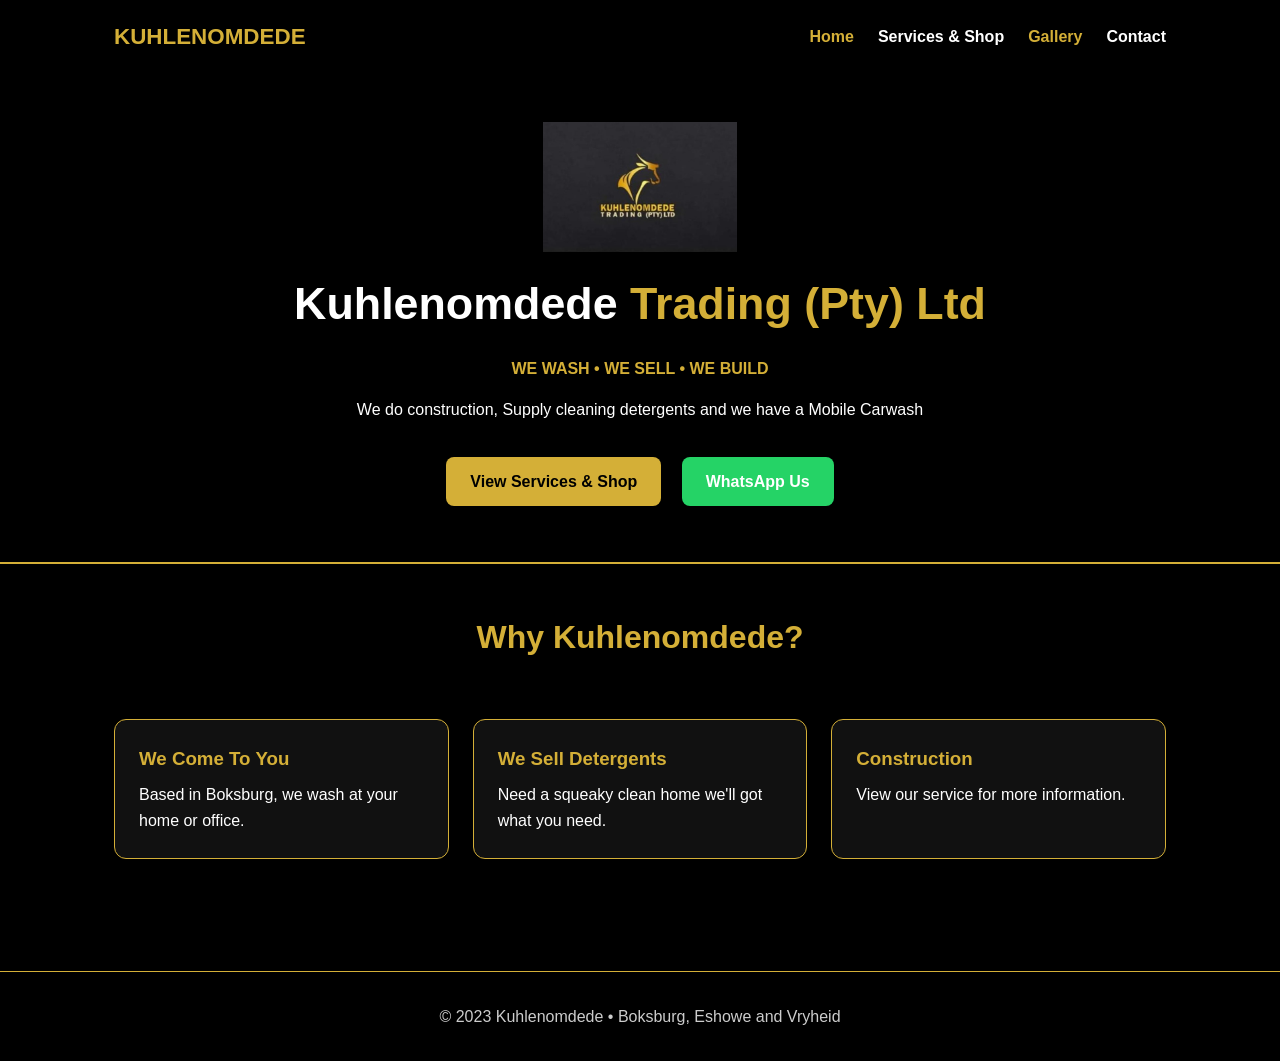
<file: index.html>
<!DOCTYPE html>
<html lang="en">
<head>
<meta charset="UTF-8">
<meta name="viewport" content="width=device-width, initial-scale=1.0">
<title>Kuhlenomdede - Trading (Pty) Ltd</title>
<link rel="stylesheet" href="style.css">
</head>
<body>

<div class="container">
<nav class="navbar">
<a class="logo" href="index.html">KUHLENOMDEDE</a>
<ul class="nav-links">
<li><a href="index.html" class="active">Home</a></li>
<li><a href="services.html">Services & Shop</a></li>
<li><a href="gallery.html" class="active">Gallery</a></li>
<li><a href="contact.html">Contact</a></li>
</ul>
</nav>
</div>

<header class="hero">
<div class="container">
<img src="logo.jpeg" alt="Kuhlenomdede Logo" class="hero-logo">
<h1>Kuhlenomdede <span>Trading (Pty) Ltd</span></h1>
<p class="tagline">WE WASH • WE SELL • WE BUILD  </p>
<p>We do construction, Supply cleaning detergents and we have a Mobile Carwash</p>
<br>
<a href="services.html" class="btn btn-primary">View Services & Shop</a>
<a href="https://wa.me/27846315551" class="btn btn-whatsapp">WhatsApp Us</a>
</div>
</header>

<section>
<div class="container">
<h2>Why Kuhlenomdede?</h2>
<div class="grid">
<div class="card"><h3>We Come To You</h3><p>Based in Boksburg, we wash at your home or office.</p></div>
<div class="card"><h3>We Sell Detergents</h3><p>Need a squeaky clean home we'll got what you need.</p></div>
<div class="card"><h3>Construction</h3><p>View our service for more information.</p></div>
</div>
</div>
</section>

<footer>© 2023 Kuhlenomdede • Boksburg, Eshowe and Vryheid</footer>

</body>
</html>
</file>
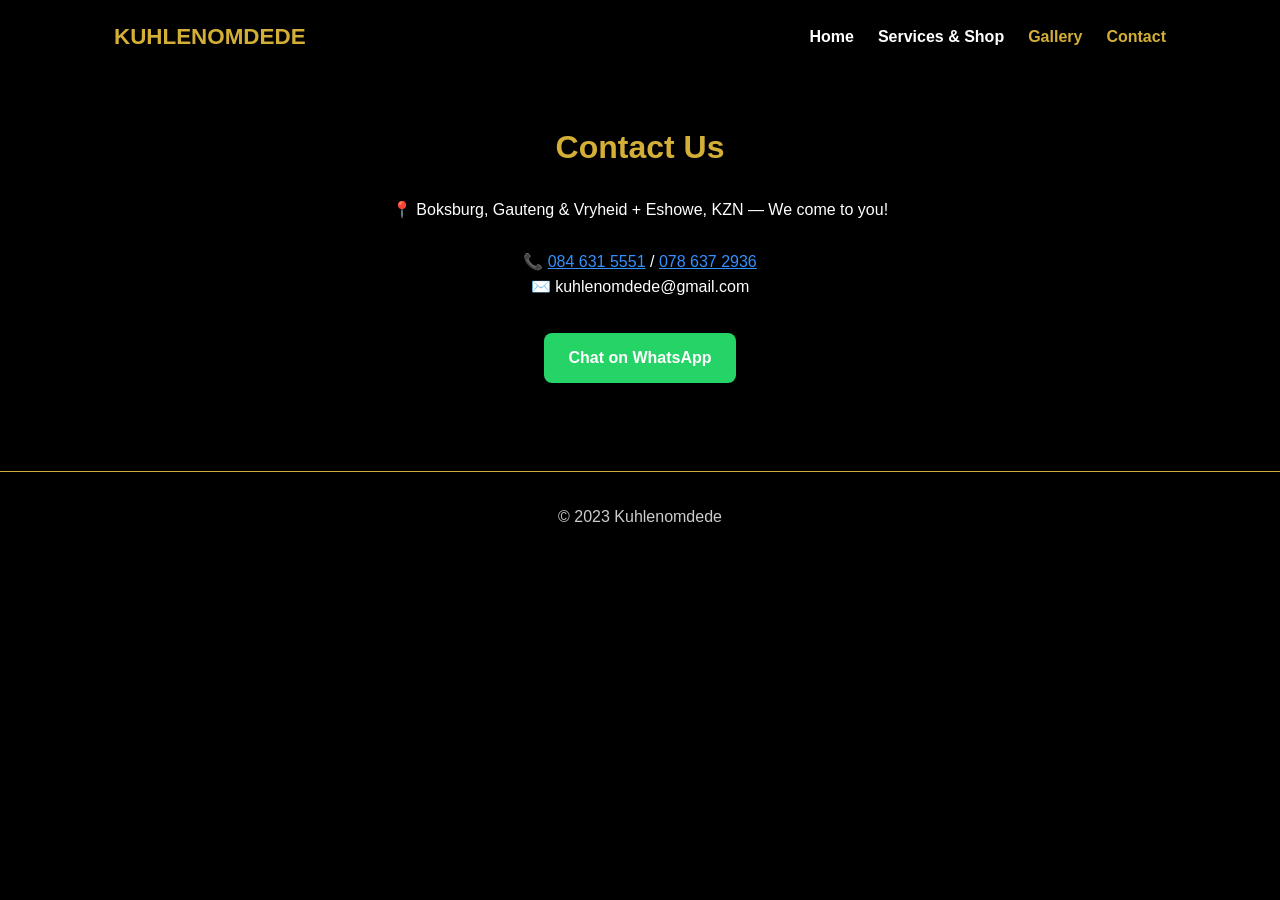
<file: contact.html>
<!DOCTYPE html>
<html lang="en">
  <head>
    <meta charset="UTF-8"><meta name="viewport" content="width=device-width,initial-scale=1.0">
    <title>Contact - Kuhlenomdede</title>
    <link rel="stylesheet" href="style.css">
  </head>
<body>
  <div class="container"><nav class="navbar"><a class="logo" href="index.html">KUHLENOMDEDE</a>
    <ul class="nav-links">
      <li><a href="index.html">Home</a></li>
      <li><a href="services.html">Services & Shop</a></li>
      <li><a href="gallery.html" class="active">Gallery</a></li>
      <li><a href="contact.html" class="active">Contact</a></li>
    </ul>
  </nav>
  </div>
<section>
  <div class="container" style="text-align:center"><h2>Contact Us</h2>
    <p>📍 Boksburg, Gauteng & Vryheid + Eshowe, KZN — We come to you!</p><br><p>📞 <a href="tel:+27846315551" style="color:#3390ff">084 631 5551</a> / <a href="tel:+27786372936" style="color:#3390ff">078 637 2936</a></p><p>✉️ kuhlenomdede@gmail.com</p><br><a href="https://wa.me/27846315551?text=Hi Kuhlenomdede! I need a wash / detergents" class="btn btn-whatsapp">Chat on WhatsApp</a>
  </div>
</section>
  <footer>© 2023 Kuhlenomdede</footer></body></html>
</file>
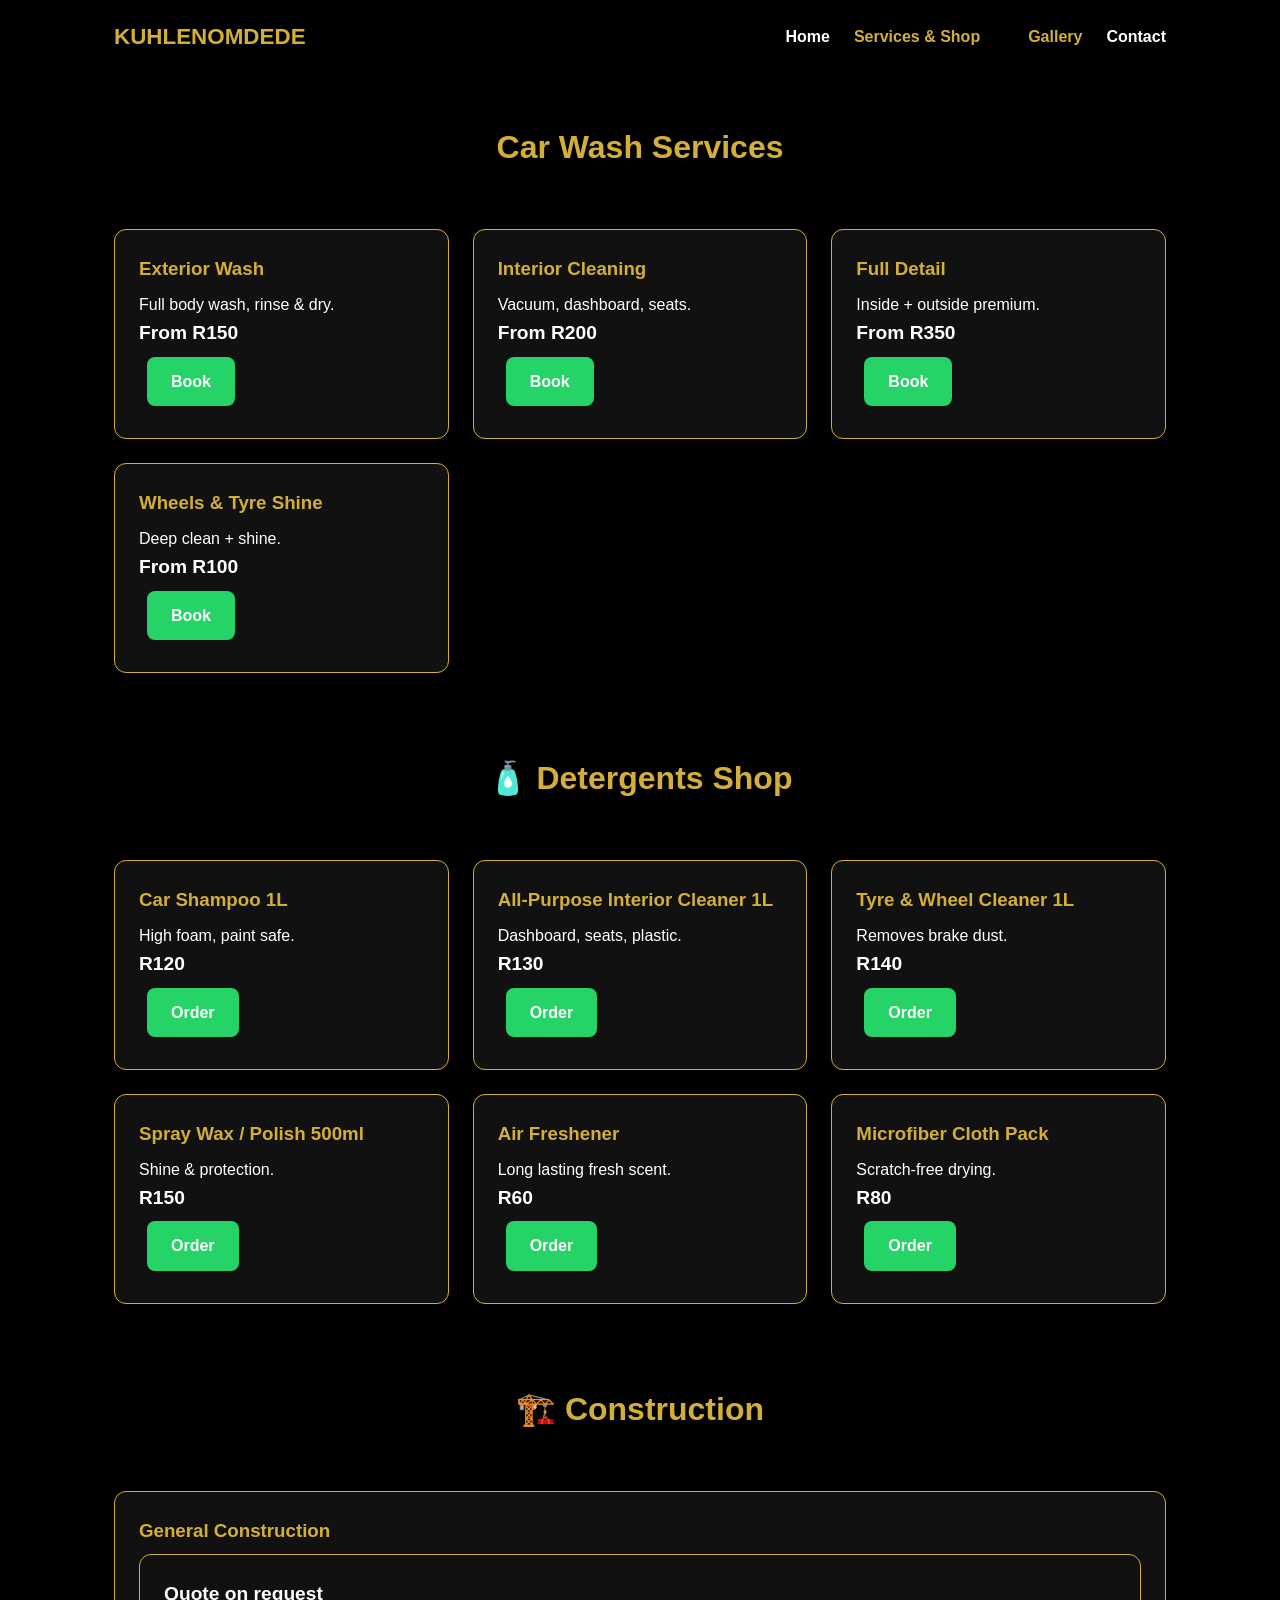
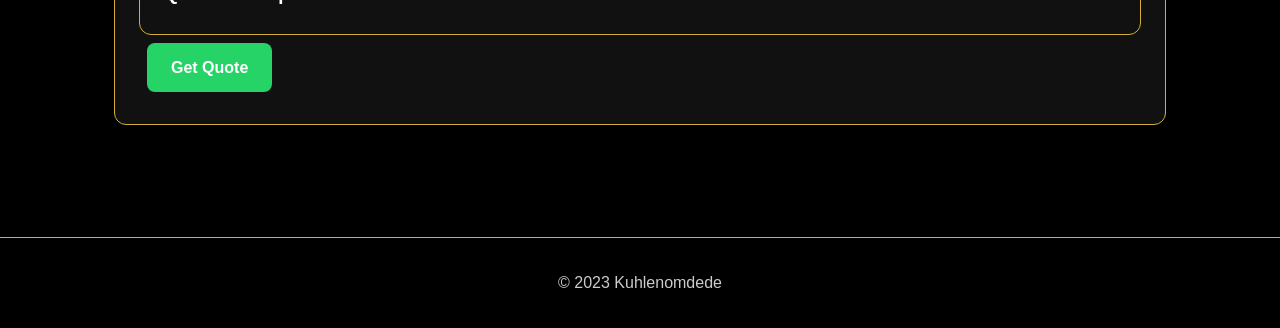
<file: services.html>
<!DOCTYPE html><html lang="en"><head><meta charset="UTF-8"><meta name="viewport" content="width=device-width,initial-scale=1.0"><title>Services & Shop - Kuhlenomdede</title><link rel="stylesheet" href="style.css"></head>
<body><div class="container"><nav class="navbar"><a class="logo" href="index.html">KUHLENOMDEDE</a><ul class="nav-links">
<li><a href="index.html">Home</a></li><li><a href="services.html" class="active">Services & Shop</a></li><li><li><a href="gallery.html" class="active">Gallery</a></li><a href="contact.html">Contact</a></li></ul></nav></div>
<section>
<div class="container"><h2>Car Wash Services</h2><div class="grid">
<div class="card"><h3>Exterior Wash</h3><p>Full body wash, rinse & dry.</p><p class="price">From R150</p><a href="https://wa.me/27846315551?text=Hi! I want Exterior Wash" class="btn btn-whatsapp">Book</a></div>
<div class="card"><h3>Interior Cleaning</h3><p>Vacuum, dashboard, seats.</p><p class="price">From R200</p><a href="https://wa.me/27846315551?text=Hi! I want Interior Cleaning" class="btn btn-whatsapp">Book</a></div>
<div class="card"><h3>Full Detail</h3><p>Inside + outside premium.</p><p class="price">From R350</p><a href="https://wa.me/27846315551?text=Hi! I want Full Detail" class="btn btn-whatsapp">Book</a></div>
<div class="card"><h3>Wheels & Tyre Shine</h3><p>Deep clean + shine.</p><p class="price">From R100</p><a href="https://wa.me/27846315551?text=Hi! I want Wheel Clean" class="btn btn-whatsapp">Book</a></div>
</div>
<h2 style="margin-top:3rem">🧴 Detergents Shop</h2><div class="grid">
<div class="card"><h3>Car Shampoo 1L</h3><p>High foam, paint safe.</p><p class="price">R120</p><a href="https://wa.me/27846315551?text=Hi! I want Car Shampoo 1L" class="btn btn-whatsapp">Order</a></div>
<div class="card">
<h3>All-Purpose Interior Cleaner 1L</h3><p>Dashboard, seats, plastic.</p><p class="price">R130</p><a href="https://wa.me/27846315551?text=Hi! I want Interior Cleaner" class="btn btn-whatsapp">Order</a></div>
<div class="card">
<h3>Tyre & Wheel Cleaner 1L</h3><p>Removes brake dust.</p><p class="price">R140</p><a href="https://wa.me/27846315551?text=Hi! I want Tyre Cleaner" class="btn btn-whatsapp">Order</a></div>
<div class="card">
<h3>Spray Wax / Polish 500ml</h3><p>Shine & protection.</p><p class="price">R150</p><a href="https://wa.me/27846315551?text=Hi! I want Spray Wax" class="btn btn-whatsapp">Order</a></div>
<div class="card">
<h3>Air Freshener</h3><p>Long lasting fresh scent.</p><p class="price">R60</p><a href="https://wa.me/27846315551?text=Hi! I want Air Freshener" class="btn btn-whatsapp">Order</a></div>
<div class="card">
<h3>Microfiber Cloth Pack</h3><p>Scratch-free drying.</p><p class="price">R80</p><a href="https://wa.me/27846315551?text=Hi! I want Microfiber" class="btn btn-whatsapp">Order</a></div>
</div>
<h2 style="margin-top:3rem">🏗️ Construction</h2><div class="grid">
<div class="card"><h3>General Construction</h3>
<div class="card"><p class="price">Quote on request</p></div><a href="https://wa.me/27846315551?text=Hi! I need Construction quote" class="btn btn-whatsapp">Get Quote</a></div>
</div>
</div></div></section>



<footer>© 2023 Kuhlenomdede</footer></body></html>
</file>
<file: style.css>
:root{
  --bg:#000000;
  --card:#111111;
  --text:#ffffff;
  --muted:#cccccc;
  --gold:#D4AF37;
  --gold-light:#f5d76e;
  --green:#25D366;
}

*{margin:0;padding:0;box-sizing:border-box}
body{font-family:'Inter',sans-serif;background:var(--bg);color:var(--text);line-height:1.6}
.container{max-width:1100px;margin:0 auto;padding:0 1.5rem}

/* NAV */
.navbar{display:flex;justify-content:space-between;align-items:center;padding:1.2rem 0;flex-wrap:wrap}
.logo{display:flex;align-items:center;gap:10px;font-weight:900;font-size:1.4rem;color:var(--gold);text-decoration:none}
.logo-img{
  height:50px;
  width:auto;
  object-fit:contain;
  border:none;
  border-radius:0;
  background:transparent;
  padding:0;
  display:block;
}
.nav-links{list-style:none;display:flex;gap:1.5rem}
.nav-links a{color:var(--text);text-decoration:none;font-weight:600}
.nav-links a.active{color:var(--gold)}

/* HERO */
.hero{text-align:center;padding:3rem 0;background:#000000;border-bottom:2px solid var(--gold)}
.hero-logo{
  height:130px;
  width:auto;
  object-fit:contain;
  border:none;
  border-radius:0;
  background:transparent;
  padding:0;
  margin-bottom:1rem;
  display:block;
  margin-left:auto;
  margin-right:auto;
}
.hero h1{font-size:2.8rem;font-weight:900;color:#fff}
.hero h1 span{color:var(--gold)}
.tagline{color:var(--gold);font-weight:600;margin:1rem 0}

/* BUTTONS */
.btn{padding:12px 24px;border-radius:8px;text-decoration:none;font-weight:700;display:inline-block;margin:0.5rem}
.btn-primary{background:var(--gold);color:#000}
.btn-whatsapp{background:var(--green);color:#fff}

/* CARDS */
.grid{display:grid;grid-template-columns:repeat(auto-fit,minmax(260px,1fr));gap:1.5rem;padding:2rem 0}
.card{background:var(--card);padding:1.5rem;border-radius:12px;border:1px solid var(--gold)}
.card h3{color:var(--gold);margin-bottom:0.5rem}
.price-row{display:flex;align-items:center;gap:10px;margin:0.5rem 0}
.price{color:#fff;font-weight:800;font-size:1.2rem}
.thumb{width:32px;height:32px;object-fit:cover;border-radius:6px;border:1px solid var(--gold);background:#fff}

/* SECTIONS */
section{padding:3rem 0}
h2{text-align:center;font-size:2rem;margin-bottom:1.5rem;color:var(--gold)}
footer{text-align:center;padding:2rem;color:var(--muted);border-top:1px solid var(--gold);margin-top:2rem}
/* ===== GALLERY ===== */
.gallery-grid{
  display:grid;
  grid-template-columns:repeat(auto-fit,minmax(250px,1fr));
  gap:1rem;
  padding:2rem 0;
}

.pop{
  width:100%;
  height:260px;
  object-fit:cover;
  border-radius:12px;
  border:2px solid #D4AF37;
  display:block;
  background:#111;
  cursor:pointer;
  opacity:0;
  transform:scale(0.85) translateY(30px);
  transition:opacity 0.6s ease, transform 0.6s ease;
}

.pop.visible{
  opacity:1;
  transform:scale(1) translateY(0);
}

#lightbox{
  position:fixed;
  top:0;left:0;width:100%;height:100%;
  background:rgba(0,0,0,0.92);
  display:none;
  justify-content:center;
  align-items:center;
  z-index:9999;
}

#lightbox img{
  max-width:92%;
  max-height:92%;
  border:3px solid #D4AF37;
  border-radius:12px;
}
</file>
